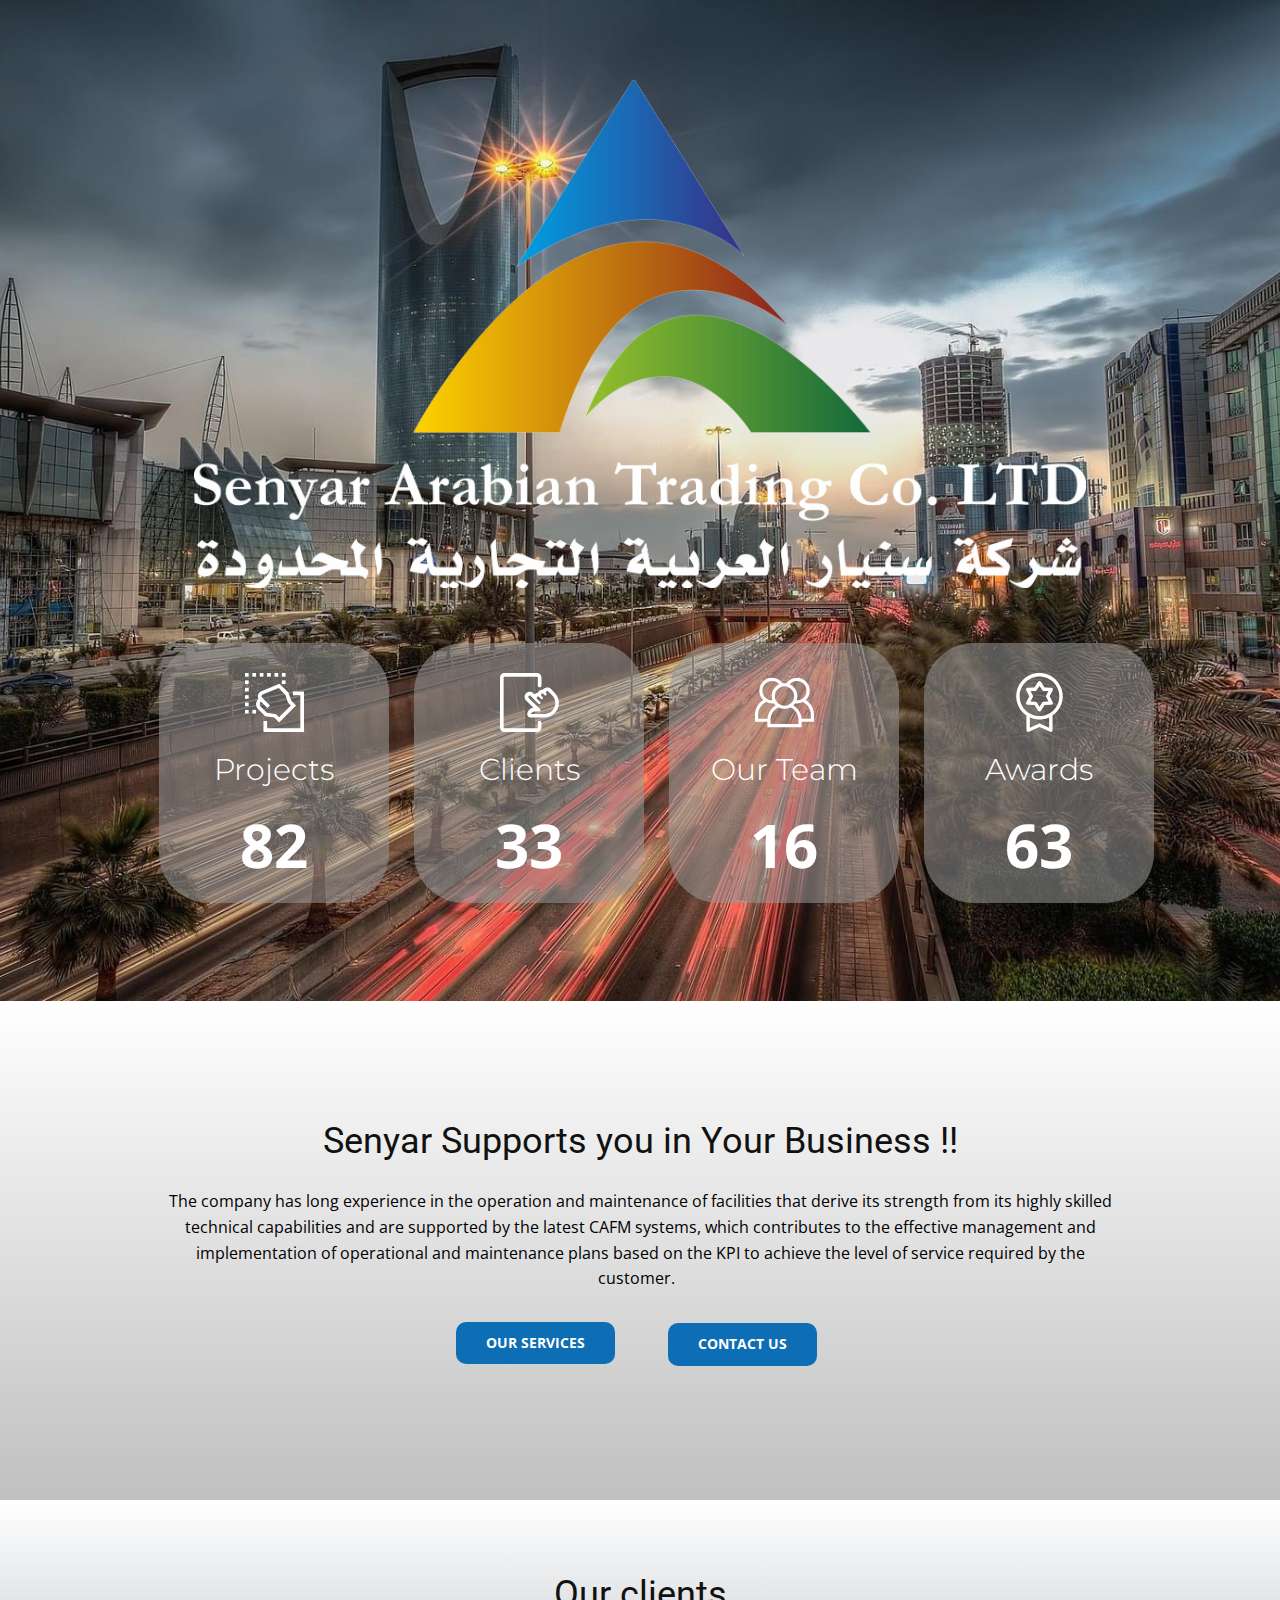
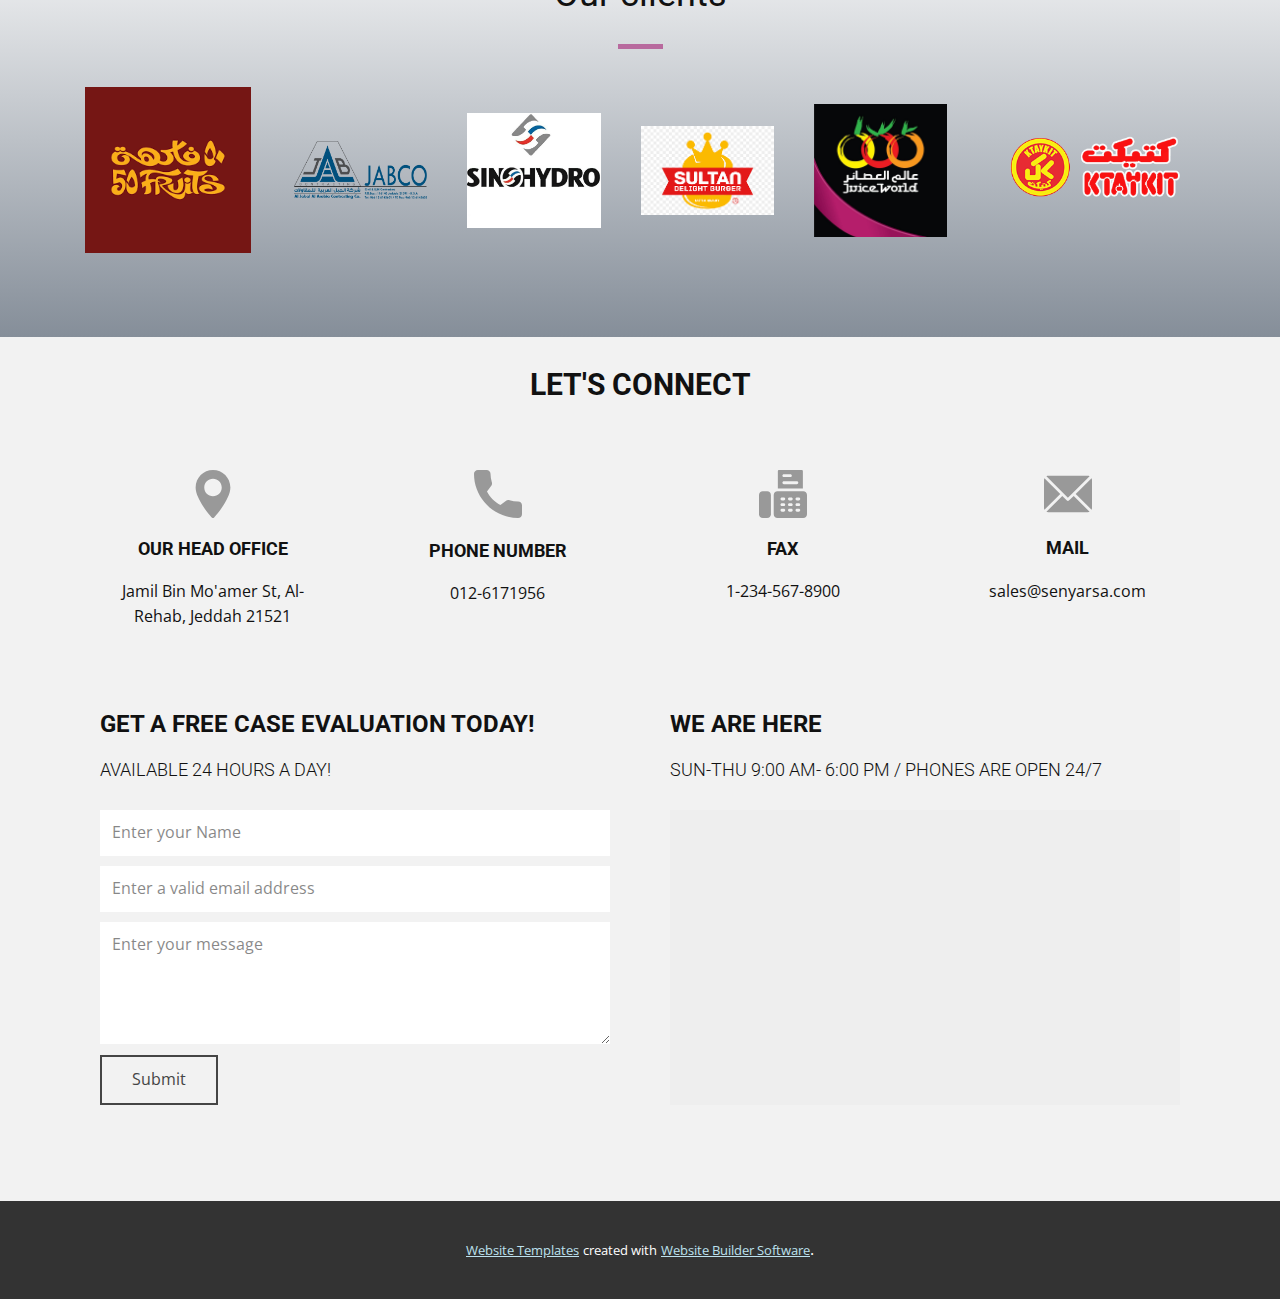
<file: New folder (2)/Index.html>
<!DOCTYPE html>
<html style="font-size: 16px;">
  <head>
    <meta name="viewport" content="width=device-width, initial-scale=1.0">
    <meta charset="utf-8">
    <meta name="keywords" content="Our Best Servicesfor best clients, We teach you how to improve your business processes,and make the technology affordable for you., Our Works, You are in the right place, Our clients, Subscribe to our newsletter &amp; be in touch., sandy">
    <meta name="description" content="">
    <meta name="page_type" content="np-template-header-footer-from-plugin">
    <title>Page</title>
    <link rel="stylesheet" href="nicepage.css" media="screen">
<link rel="stylesheet" href="Page-3.css" media="screen">
    <script class="u-script" type="text/javascript" src="jquery-1.9.1.min.js" defer=""></script>
    <script class="u-script" type="text/javascript" src="nicepage.js" defer=""></script>
    <meta name="generator" content="Nicepage 4.0.14, nicepage.com">
    <link id="u-theme-google-font" rel="stylesheet" href="https://fonts.googleapis.com/css?family=Roboto:100,100i,300,300i,400,400i,500,500i,700,700i,900,900i|Open+Sans:300,300i,400,400i,600,600i,700,700i,800,800i">
    <link id="u-page-google-font" rel="stylesheet" href="https://fonts.googleapis.com/css?family=Montserrat:100,100i,200,200i,300,300i,400,400i,500,500i,600,600i,700,700i,800,800i,900,900i">
    
    
    
    
    
    <script type="application/ld+json">{
		"@context": "http://schema.org",
		"@type": "Organization",
		"name": "",
		"sameAs": [
				"//www.facebook.com/sharer.php?u=",
				"//twitter.com/share?url=&text=",
				"//instagram.com/",
				"//linkedin.com/shareArticle?title=&mini=true&url="
		]
}</script>
    <meta name="theme-color" content="#4389a2">
    <meta name="twitter:site" content="@">
    <meta name="twitter:card" content="summary_large_image">
    <meta name="twitter:title" content="Page">
    <meta name="twitter:description" content="">
    <meta property="og:title" content="Page">
    <meta property="og:type" content="website">
  </head>
  <body class="u-backlink-hidden u-body"> 
    <section class="u-clearfix u-image u-section-1" id="sec-124e" data-image-width="1646" data-image-height="1080">
      <div class="u-clearfix u-sheet u-sheet-1">
        <div class="u-container-style u-expanded-width-md u-group u-image u-image-1" data-image-width="1883" data-image-height="1080">
          <div class="u-container-layout u-container-layout-1"></div>
        </div>
        <div class="u-expanded-width-md u-expanded-width-sm u-expanded-width-xs u-list u-list-1">
          <div class="u-repeater u-repeater-1">
            <div class="u-align-center u-container-style u-grey-40 u-list-item u-opacity u-opacity-55 u-radius-50 u-repeater-item u-shape-round u-video-cover">
              <div class="u-container-layout u-similar-container u-valign-middle-md u-valign-middle-sm u-valign-middle-xs u-container-layout-2"><span class="u-icon u-icon-circle u-text-white u-icon-1">
            <svg class="u-svg-link" preserveAspectRatio="xMidYMin slice" viewBox="0 0 128 128" style=""><use xlink:href="#svg-5e7a"></use></svg>
            <svg xmlns="http://www.w3.org/2000/svg" xmlns:xlink="http://www.w3.org/1999/xlink" version="1.1" xml:space="preserve" class="u-svg-content" viewBox="0 0 128 128" id="svg-5e7a"><polygon points="104 40 104 48 120 48 120 120 48 120 48 104 40 104 40 128 128 128 128 40"></polygon><rect x="80" width="8" height="8"></rect><rect x="16" width="8" height="8"></rect><rect x="32" width="8" height="8"></rect><rect x="16" y="80" width="8" height="8"></rect><rect x="48" width="8" height="8"></rect><rect x="64" width="8" height="8"></rect><rect width="8" height="8"></rect><rect y="48" width="8" height="8"></rect><rect y="64" width="8" height="8"></rect><rect y="32" width="8" height="8"></rect><rect y="16" width="8" height="8"></rect><rect x="80" y="16" width="8" height="8"></rect><rect y="80" width="8" height="8"></rect><path d="m63.6 96.8 10.4 10.4 36.8-36.8-10.6-10.6-5.7-17-19.6-19.5-39.5 16.2c-6.1 2.5-9.1 9.5-6.5 15.7l0.3 0.6-0.5 0.5c-6.2 6.2-6.2 16.4 0 22.6l15.1 15.1 19.8 2.8zm-31.6-29.2c0-2.1 0.8-4.2 2.3-5.7l14.1 14.1 5.7-5.7-17-17c-1.6-1.6-1.6-4.1 0-5.7 0.4-0.4 0.8-0.7 1.3-0.9l34.6-14 14.4 14.4 5.7 17 6.3 6.3-25.5 25.5-6.6-6.6-19.8-2.8-13.2-13.3c-1.5-1.5-2.3-3.5-2.3-5.6z"></path></svg>
          </span>
                <h4 class="u-custom-font u-font-montserrat u-text u-text-body-alt-color u-text-default u-text-1">Projects</h4>
                <p class="u-text u-text-body-alt-color u-text-default u-text-2" data-animation-name="counter" data-animation-event="scroll" data-animation-duration="3000">100</p>
              </div>
            </div>
            <div class="u-align-center u-container-style u-grey-40 u-list-item u-opacity u-opacity-55 u-radius-50 u-repeater-item u-shape-round u-video-cover">
              <div class="u-container-layout u-similar-container u-valign-middle-md u-valign-middle-sm u-valign-middle-xs u-container-layout-3"><span class="u-icon u-icon-circle u-text-white u-icon-2">
            <svg class="u-svg-link" preserveAspectRatio="xMidYMin slice" viewBox="0 0 128 128" style=""><use xlink:href="#svg-e6b7"></use></svg>
            <svg xmlns="http://www.w3.org/2000/svg" xmlns:xlink="http://www.w3.org/1999/xlink" version="1.1" xml:space="preserve" class="u-svg-content" viewBox="0 0 128 128" id="svg-e6b7"><path d="m102.7 39.2c0.8 0 1.5 0.3 2.1 0.9l7.8 7.8c4.8 4.8 7.7 11.5 7.4 18.3-0.6 12.6-11 22.6-23.7 22.6h-29c-0.1 0-0.1-0.1-0.1-0.2 1.1-3 4.1-5.2 7.5-5.2h10.5c0.9 0 1.8-0.4 2.3-1.1 0.8-1.1 0.7-2.6-0.3-3.5l-24.9-24.8c-0.6-0.6-0.9-1.3-0.9-2.1s0.3-1.5 0.9-2.1 1.3-0.8 2.1-0.8 1.5 0.3 2.1 0.8l16.9 16.9c0.5 0.5 1.2 0.8 1.9 0.8s1.4-0.3 1.9-0.8 0.8-1.2 0.8-1.9-0.3-1.4-0.8-1.9l-6.7-6.7c-0.6-0.6-0.9-1.3-0.9-2.1s0.3-1.5 0.9-2.1 1.3-0.8 2.1-0.8 1.5 0.3 2.1 0.8l4 4c0.5 0.5 1.2 0.8 1.9 0.8s1.4-0.3 1.9-0.8 0.8-1.2 0.8-1.9-0.3-1.4-0.8-1.9l-2.7-2.7c-0.5-0.5-0.8-1.2-0.8-2s0.3-1.5 0.9-2.1 1.3-0.9 2.1-0.9 1.5 0.3 2.1 0.9l2.7 2.7c0.5 0.5 1.2 0.8 1.9 0.8s1.4-0.3 1.9-0.8 0.8-1.2 0.8-1.9-0.2-1.3-0.7-1.8c-0.8-0.9-1.2-2.1-0.8-3.3 0.5-1.3 1.6-1.9 2.8-1.9m0-8c-2.9 0-5.7 1.1-7.8 3.2-0.7 0.7-1.2 1.4-1.7 2.1 0 0-0.1 0.1-0.1 0-0.4 0-0.8-0.1-1.1-0.1-2.9 0-5.7 1.1-7.8 3.2-1 1-1.8 2.2-2.3 3.4 0 0 0 0.1-0.1 0.1-2.6 0.2-5.1 1.3-6.9 3.2l-0.2 0.2-2.5-2.5c-2-2-4.9-3.2-7.8-3.2s-5.7 1.1-7.8 3.2-3.2 4.9-3.2 7.8c0 3 1.2 5.7 3.2 7.8l15.8 15.8c0.1 0.1 0 0.2-0.1 0.2-5.8 0.8-10.8 4.8-12.8 10.5-1.9 5.2 2 10.7 7.5 10.7h29.1c8.5 0 16.4-3.3 22.4-9.3 6.1-6.1 9.4-14.3 9.3-23-0.1-8.4-3.8-16.4-9.8-22.4l-7.8-7.8c-1.8-2-4.6-3.1-7.5-3.1z"></path><path d="m82.1 118c0 1.1-0.9 2-2 2h-70.2c-1.1 0-2-0.9-2-2v-108c0-1.1 0.9-2 2-2h70.1c1.1 0 2 0.9 2 2v16.9c0 2.2 1.8 4 4 4s4-1.8 4-4v-16.9c0-5.5-4.5-10-9.9-10h-70.2c-5.4 0-9.9 4.5-9.9 10v108c0 5.5 4.5 10 9.9 10h70.1c5.5 0 9.9-4.5 9.9-10v-10.6c0-2.2-1.8-4-4-4s-4 1.8-4 4v10.6z"></path></svg>
          </span>
                <h4 class="u-custom-font u-font-montserrat u-text u-text-body-alt-color u-text-default u-text-3">Clie<span style="font-weight: 700;"></span>nts
                </h4>
                <p class="u-text u-text-body-alt-color u-text-default u-text-4" data-animation-name="counter" data-animation-event="scroll" data-animation-duration="3000">40</p>
              </div>
            </div>
            <div class="u-align-center u-container-style u-grey-40 u-list-item u-opacity u-opacity-55 u-radius-50 u-repeater-item u-shape-round u-video-cover">
              <div class="u-container-layout u-similar-container u-valign-middle-md u-valign-middle-sm u-valign-middle-xs u-container-layout-4"><span class="u-icon u-icon-circle u-icon-3"><svg class="u-svg-link" preserveAspectRatio="xMidYMin slice" viewBox="0 0 372.483 372.483" style=""><use xlink:href="#svg-32f8"></use></svg><svg class="u-svg-content" viewBox="0 0 372.483 372.483" x="0px" y="0px" id="svg-32f8" style="enable-background:new 0 0 372.483 372.483;"><g id="XMLID_10_"><g><path d="M372.482,263.045c0-21.796-6.527-42.842-18.877-60.863c-8.883-12.962-20.322-23.726-33.578-31.725    c15.607-14.78,25.372-35.67,25.372-58.811c0-44.684-36.354-81.038-81.037-81.038c-26.496,0-51.316,13.104-66.392,34.615    c-3.831-0.558-7.745-0.859-11.729-0.859s-7.897,0.302-11.728,0.859c-15.077-21.511-39.897-34.615-66.392-34.615    c-44.684,0-81.038,36.354-81.038,81.038c0,23.141,9.765,44.031,25.373,58.811c-13.257,7.998-24.696,18.763-33.578,31.724    C6.528,220.203,0,241.249,0,263.045v45.075h78.121v33.755h216.242V308.12h78.12v-45.075H372.482z M264.362,50.609    c33.656,0,61.037,27.381,61.037,61.038s-27.381,61.038-61.037,61.038c-0.603,0-1.206-0.009-1.81-0.027    c0.046-0.128,0.084-0.259,0.129-0.387c1.042-2.954,1.911-5.988,2.608-9.087c0.049-0.22,0.105-0.438,0.152-0.659    c0.181-0.836,0.34-1.68,0.495-2.526c0.073-0.4,0.148-0.799,0.215-1.2c0.126-0.755,0.24-1.513,0.345-2.274    c0.073-0.529,0.139-1.058,0.202-1.588c0.079-0.672,0.156-1.345,0.219-2.022c0.064-0.691,0.112-1.383,0.158-2.076    c0.036-0.546,0.081-1.09,0.106-1.639c0.055-1.177,0.086-2.356,0.09-3.536c0-0.087,0.007-0.172,0.007-0.26    c0-0.047-0.004-0.094-0.004-0.141c-0.002-1.205-0.037-2.403-0.091-3.597c-0.016-0.347-0.037-0.693-0.057-1.039    c-0.059-1.015-0.136-2.025-0.231-3.03c-0.022-0.228-0.04-0.456-0.063-0.683c-3.022-29.209-21.475-54.21-48.095-65.774    C230.208,58.253,246.8,50.609,264.362,50.609z M165.122,88.131c0.195-0.071,0.392-0.138,0.587-0.208    c0.607-0.217,1.219-0.423,1.834-0.622c0.466-0.149,0.935-0.293,1.407-0.431c0.343-0.101,0.687-0.198,1.032-0.294    c0.616-0.169,1.235-0.334,1.86-0.485c4.62-1.122,9.438-1.731,14.397-1.731c4.963,0.004,9.783,0.614,14.404,1.736    c0.621,0.15,1.236,0.314,1.849,0.482c0.35,0.097,0.7,0.195,1.047,0.298c0.466,0.137,0.93,0.279,1.391,0.426    c0.623,0.201,1.242,0.409,1.856,0.629c0.189,0.067,0.378,0.131,0.566,0.2c20.413,7.549,35.718,25.716,39.182,47.763    c0.027,0.176,0.053,0.353,0.079,0.53c0.111,0.747,0.204,1.5,0.287,2.255c0.03,0.278,0.062,0.555,0.089,0.834    c0.066,0.689,0.115,1.383,0.159,2.079c0.018,0.298,0.043,0.595,0.057,0.894c0.042,0.889,0.065,1.783,0.068,2.682    c0,0.078,0.005,0.154,0.005,0.232c0,0.036-0.002,0.073-0.002,0.109c-0.002,0.87-0.028,1.734-0.066,2.595    c-0.012,0.271-0.024,0.542-0.04,0.812c-0.047,0.832-0.109,1.66-0.189,2.482c-0.031,0.318-0.073,0.635-0.109,0.952    c-0.061,0.532-0.129,1.063-0.203,1.591c-0.058,0.411-0.116,0.823-0.182,1.232c-0.101,0.623-0.213,1.242-0.333,1.859    c-0.107,0.549-0.224,1.096-0.346,1.642c-0.073,0.329-0.149,0.658-0.228,0.985c-0.195,0.811-0.409,1.617-0.637,2.42    c-0.091,0.319-0.176,0.64-0.272,0.956c-0.139,0.46-0.289,0.916-0.438,1.372c-0.12,0.365-0.243,0.728-0.37,1.09    c-0.144,0.411-0.286,0.823-0.438,1.231c-0.259,0.693-0.531,1.38-0.814,2.061c-0.126,0.304-0.26,0.605-0.391,0.908    c-0.247,0.567-0.501,1.131-0.765,1.689c-0.031,0.066-0.062,0.132-0.093,0.198c-0.095,0.198-0.189,0.397-0.286,0.595    c-0.296,0.604-0.604,1.201-0.92,1.793c-0.123,0.23-0.242,0.463-0.368,0.692c-0.008,0.015-0.016,0.029-0.024,0.043    c-0.346,0.63-0.707,1.25-1.074,1.866c-0.146,0.244-0.29,0.489-0.439,0.73c-0.4,0.649-0.811,1.291-1.234,1.923    c-0.263,0.393-0.538,0.778-0.81,1.165c-0.231,0.328-0.461,0.657-0.698,0.98c-0.307,0.418-0.62,0.831-0.938,1.242    c-0.216,0.279-0.434,0.556-0.654,0.832c-0.336,0.42-0.675,0.838-1.021,1.249c-0.215,0.255-0.436,0.505-0.655,0.756    c-0.36,0.413-0.719,0.827-1.089,1.23c-0.22,0.239-0.448,0.469-0.672,0.705c-0.602,0.635-1.218,1.256-1.846,1.865    c-0.373,0.361-0.744,0.723-1.126,1.074c-0.264,0.243-0.535,0.479-0.804,0.718c-0.438,0.389-0.879,0.774-1.328,1.15    c-0.228,0.191-0.458,0.38-0.689,0.568c-0.543,0.442-1.093,0.875-1.652,1.299c-0.152,0.115-0.302,0.232-0.455,0.346    c-10.16,7.553-22.736,12.03-36.34,12.03c-13.605,0-26.183-4.478-36.343-12.033c-0.15-0.112-0.297-0.227-0.446-0.34    c-0.561-0.425-1.114-0.861-1.659-1.305c-0.229-0.187-0.458-0.374-0.684-0.564c-0.451-0.378-0.893-0.765-1.333-1.155    c-0.267-0.238-0.537-0.472-0.8-0.714c-0.383-0.352-0.755-0.715-1.129-1.076c-0.631-0.611-1.248-1.234-1.852-1.871    c-0.221-0.233-0.447-0.46-0.664-0.696c-0.371-0.404-0.73-0.819-1.09-1.232c-0.219-0.251-0.439-0.5-0.654-0.755    c-0.347-0.411-0.685-0.829-1.021-1.248c-0.22-0.276-0.439-0.553-0.655-0.833c-0.317-0.41-0.63-0.823-0.937-1.241    c-0.237-0.324-0.468-0.654-0.699-0.983c-0.272-0.386-0.546-0.77-0.808-1.162c-0.425-0.635-0.838-1.279-1.239-1.93    c-0.147-0.239-0.289-0.48-0.433-0.721c-0.373-0.625-0.738-1.253-1.089-1.892c-0.129-0.235-0.251-0.474-0.378-0.71    c-0.316-0.594-0.625-1.193-0.922-1.798c-0.106-0.215-0.209-0.432-0.312-0.648c-0.016-0.033-0.031-0.066-0.046-0.099    c-0.277-0.584-0.542-1.174-0.801-1.769c-0.123-0.283-0.248-0.565-0.366-0.849c-0.29-0.696-0.567-1.398-0.832-2.106    c-0.143-0.382-0.275-0.768-0.41-1.153c-0.139-0.395-0.273-0.793-0.404-1.192c-0.141-0.432-0.283-0.864-0.415-1.298    c-0.197-0.649-0.383-1.302-0.558-1.959c-0.123-0.461-0.234-0.926-0.347-1.39c-0.088-0.365-0.173-0.73-0.254-1.097    c-0.1-0.45-0.201-0.899-0.291-1.351c-0.139-0.704-0.266-1.412-0.38-2.124c-0.062-0.384-0.116-0.769-0.171-1.153    c-0.081-0.569-0.154-1.141-0.219-1.715c-0.032-0.283-0.069-0.566-0.098-0.849c-0.083-0.843-0.146-1.692-0.194-2.544    c-0.014-0.245-0.025-0.49-0.036-0.735c-0.041-0.911-0.07-1.825-0.07-2.745c0-0.986,0.028-1.965,0.075-2.94    c0.013-0.265,0.035-0.528,0.05-0.792c0.044-0.732,0.097-1.462,0.167-2.188c0.024-0.253,0.053-0.505,0.08-0.757    c0.086-0.786,0.183-1.568,0.299-2.345c0.022-0.151,0.044-0.303,0.068-0.454C129.393,113.864,144.701,95.685,165.122,88.131z     M47.083,111.647c0-33.656,27.381-61.038,61.038-61.038c17.563,0,34.154,7.645,45.625,20.529    c-26.629,11.568-45.086,36.581-48.099,65.802c-0.021,0.198-0.036,0.397-0.055,0.596c-0.1,1.041-0.179,2.086-0.239,3.137    c-0.018,0.32-0.038,0.639-0.053,0.96c-0.057,1.251-0.096,2.506-0.096,3.77c0,1.276,0.037,2.549,0.097,3.821    c0.024,0.512,0.066,1.019,0.099,1.528c0.049,0.732,0.099,1.464,0.167,2.194c0.06,0.649,0.134,1.294,0.21,1.939    c0.066,0.562,0.136,1.122,0.214,1.682c0.102,0.735,0.212,1.467,0.333,2.196c0.073,0.433,0.153,0.865,0.232,1.297    c0.15,0.816,0.303,1.63,0.477,2.437c0.058,0.266,0.124,0.53,0.184,0.795c0.679,3.003,1.522,5.943,2.526,8.81    c0.064,0.185,0.12,0.372,0.185,0.556c-0.603,0.018-1.207,0.027-1.809,0.027C74.464,172.684,47.083,145.303,47.083,111.647z     M94.888,239.148c-0.22,0.347-0.43,0.7-0.646,1.049c-0.457,0.738-0.91,1.478-1.348,2.225c-0.245,0.417-0.481,0.837-0.719,1.257    c-0.394,0.693-0.783,1.388-1.161,2.089c-0.238,0.441-0.472,0.884-0.704,1.327c-0.364,0.697-0.719,1.398-1.067,2.101    c-0.219,0.442-0.437,0.883-0.649,1.327c-0.354,0.741-0.695,1.488-1.032,2.236c-0.183,0.407-0.371,0.811-0.548,1.22    c-0.39,0.896-0.762,1.799-1.127,2.705c-0.107,0.265-0.221,0.527-0.325,0.792c-0.463,1.177-0.906,2.362-1.326,3.553    c-0.096,0.273-0.182,0.549-0.277,0.822c-0.316,0.918-0.624,1.839-0.915,2.764c-0.133,0.425-0.256,0.852-0.384,1.278    c-0.235,0.784-0.466,1.569-0.683,2.359c-0.129,0.47-0.252,0.941-0.375,1.413c-0.198,0.758-0.388,1.518-0.568,2.281    c-0.115,0.483-0.227,0.966-0.334,1.45c-0.172,0.773-0.333,1.549-0.488,2.326c-0.093,0.467-0.189,0.934-0.276,1.403    c-0.157,0.846-0.298,1.696-0.435,2.547c-0.064,0.4-0.135,0.798-0.195,1.198c-0.186,1.25-0.355,2.503-0.497,3.762    c-0.002,0.015-0.003,0.03-0.004,0.045c-0.129,1.145-0.24,2.292-0.333,3.443H20v-25.075c0-34.258,19.694-65.013,50.548-79.631    c11.24,5.908,24.017,9.271,37.572,9.271c3.92,0,7.852-0.29,11.754-0.864c0.608,0.867,1.226,1.725,1.866,2.567    c0.216,0.283,0.44,0.559,0.66,0.839c0.632,0.808,1.273,1.607,1.935,2.39c0.271,0.321,0.549,0.635,0.825,0.952    c0.62,0.712,1.25,1.415,1.894,2.104c0.338,0.363,0.682,0.72,1.026,1.077c0.589,0.607,1.186,1.205,1.793,1.794    c0.228,0.221,0.443,0.455,0.673,0.674c-0.869,0.525-1.73,1.063-2.583,1.612c-0.139,0.089-0.275,0.183-0.413,0.273    c-0.853,0.554-1.697,1.12-2.533,1.697c-0.289,0.2-0.577,0.402-0.865,0.604c-0.745,0.525-1.482,1.059-2.213,1.602    c-0.231,0.172-0.465,0.34-0.694,0.514c-0.93,0.703-1.849,1.419-2.756,2.151c-0.198,0.16-0.392,0.325-0.59,0.487    c-0.722,0.591-1.437,1.192-2.143,1.802c-0.274,0.236-0.546,0.474-0.818,0.713c-0.707,0.623-1.405,1.255-2.096,1.896    c-0.18,0.167-0.364,0.331-0.543,0.5c-0.848,0.798-1.683,1.611-2.506,2.438c-0.214,0.215-0.423,0.434-0.635,0.65    c-0.63,0.643-1.253,1.293-1.868,1.952c-0.244,0.262-0.488,0.524-0.73,0.789c-0.692,0.756-1.374,1.522-2.045,2.299    c-0.105,0.122-0.214,0.24-0.319,0.363c-0.765,0.893-1.513,1.803-2.251,2.722c-0.206,0.256-0.407,0.516-0.61,0.775    c-0.555,0.705-1.102,1.417-1.64,2.136c-0.208,0.278-0.417,0.554-0.622,0.834c-0.704,0.96-1.399,1.928-2.074,2.913    C96.274,236.998,95.572,238.069,94.888,239.148z M98.121,321.876v-13.755v-11.32c0-1.11,0.021-2.216,0.062-3.319    c0.013-0.363,0.042-0.723,0.06-1.085c0.036-0.736,0.07-1.473,0.124-2.206c0.033-0.445,0.083-0.886,0.123-1.33    c0.058-0.646,0.11-1.293,0.182-1.935c0.053-0.47,0.122-0.937,0.182-1.406c0.078-0.611,0.151-1.223,0.241-1.831    c0.073-0.484,0.161-0.964,0.241-1.446c0.098-0.586,0.189-1.174,0.299-1.757c0.093-0.493,0.201-0.981,0.302-1.472    c0.116-0.566,0.227-1.134,0.354-1.696c0.112-0.496,0.24-0.987,0.36-1.481c0.135-0.55,0.264-1.103,0.409-1.65    c0.132-0.497,0.278-0.989,0.418-1.482c0.152-0.537,0.3-1.075,0.462-1.608c0.151-0.496,0.317-0.988,0.476-1.481    c0.17-0.523,0.335-1.047,0.514-1.566c0.17-0.491,0.353-0.978,0.531-1.465c0.188-0.514,0.372-1.03,0.569-1.54    c0.188-0.485,0.388-0.964,0.583-1.446c0.205-0.503,0.407-1.009,0.621-1.508c0.207-0.481,0.425-0.957,0.64-1.433    c0.221-0.491,0.44-0.984,0.67-1.47c0.225-0.475,0.461-0.944,0.694-1.415c0.238-0.48,0.473-0.961,0.719-1.436    c0.243-0.468,0.496-0.93,0.747-1.393c0.254-0.469,0.505-0.938,0.767-1.402c0.26-0.46,0.53-0.913,0.797-1.368    c0.27-0.458,0.538-0.917,0.817-1.371c0.277-0.451,0.563-0.895,0.848-1.341c0.286-0.447,0.57-0.894,0.864-1.336    s0.596-0.878,0.898-1.314c0.301-0.435,0.601-0.87,0.909-1.3c0.31-0.432,0.629-0.858,0.948-1.285    c0.316-0.423,0.631-0.846,0.954-1.263c0.326-0.421,0.66-0.836,0.994-1.252c0.331-0.412,0.663-0.823,1.001-1.229    c0.341-0.408,0.689-0.811,1.037-1.213c0.347-0.401,0.695-0.802,1.05-1.198c0.355-0.396,0.718-0.786,1.08-1.176    c0.362-0.389,0.724-0.776,1.093-1.158c0.37-0.384,0.747-0.762,1.125-1.139c0.377-0.377,0.756-0.752,1.14-1.123    c0.383-0.369,0.772-0.733,1.163-1.096c0.392-0.364,0.786-0.727,1.185-1.085c0.398-0.356,0.8-0.707,1.205-1.056    c0.406-0.351,0.815-0.7,1.228-1.044c0.411-0.342,0.826-0.679,1.244-1.014c0.421-0.338,0.845-0.673,1.273-1.004    c0.423-0.326,0.85-0.648,1.279-0.968c0.436-0.325,0.875-0.646,1.319-0.963c0.434-0.311,0.872-0.617,1.313-0.921    c0.452-0.311,0.906-0.618,1.364-0.921c0.445-0.294,0.894-0.585,1.345-0.872c0.467-0.297,0.937-0.59,1.41-0.878    c0.456-0.278,0.915-0.553,1.377-0.823c0.48-0.281,0.964-0.558,1.451-0.831c0.467-0.262,0.937-0.521,1.41-0.775    c0.495-0.266,0.994-0.527,1.496-0.785c0.476-0.245,0.954-0.486,1.436-0.723c0.379-0.186,0.762-0.366,1.145-0.547    c11.239,5.908,24.018,9.27,37.572,9.27c13.555,0,26.333-3.362,37.572-9.27c0.38,0.18,0.76,0.359,1.136,0.543    c0.488,0.24,0.971,0.484,1.453,0.731c0.496,0.255,0.99,0.513,1.48,0.776c0.478,0.257,0.953,0.519,1.425,0.784    c0.481,0.27,0.959,0.543,1.433,0.821c0.469,0.274,0.934,0.553,1.396,0.835c0.467,0.285,0.93,0.573,1.39,0.866    c0.458,0.291,0.912,0.585,1.363,0.884c0.453,0.299,0.902,0.603,1.348,0.91c0.445,0.307,0.888,0.616,1.327,0.93    c0.439,0.314,0.873,0.632,1.305,0.954c0.434,0.322,0.865,0.647,1.292,0.977c0.424,0.328,0.844,0.66,1.262,0.995    c0.42,0.337,0.838,0.676,1.252,1.02c0.411,0.342,0.817,0.689,1.221,1.038c0.407,0.351,0.812,0.704,1.212,1.063    c0.396,0.355,0.787,0.715,1.176,1.076c0.394,0.366,0.787,0.734,1.174,1.107c0.381,0.367,0.756,0.739,1.129,1.112    c0.38,0.38,0.76,0.761,1.133,1.147c0.366,0.38,0.727,0.764,1.086,1.15c0.366,0.393,0.731,0.787,1.089,1.186    c0.352,0.392,0.697,0.789,1.041,1.187c0.351,0.405,0.702,0.811,1.045,1.223c0.337,0.403,0.666,0.812,0.995,1.221    c0.336,0.418,0.672,0.835,1,1.259c0.322,0.415,0.635,0.836,0.949,1.257c0.32,0.428,0.64,0.857,0.952,1.291    c0.307,0.427,0.606,0.861,0.905,1.294c0.303,0.438,0.607,0.876,0.902,1.32c0.292,0.439,0.574,0.883,0.858,1.327    c0.287,0.449,0.575,0.897,0.854,1.351c0.276,0.449,0.542,0.905,0.81,1.359c0.27,0.458,0.542,0.915,0.803,1.378    c0.261,0.462,0.511,0.93,0.764,1.396c0.252,0.465,0.506,0.929,0.749,1.398c0.246,0.474,0.48,0.955,0.718,1.434    c0.233,0.471,0.47,0.941,0.695,1.417c0.23,0.486,0.448,0.977,0.668,1.467c0.216,0.479,0.435,0.955,0.642,1.438    c0.213,0.495,0.412,0.996,0.616,1.496c0.198,0.486,0.4,0.97,0.589,1.46c0.196,0.507,0.379,1.02,0.566,1.532    c0.179,0.489,0.362,0.976,0.532,1.469c0.18,0.521,0.346,1.048,0.516,1.573c0.159,0.491,0.324,0.98,0.474,1.475    c0.163,0.533,0.31,1.072,0.463,1.609c0.14,0.493,0.286,0.984,0.418,1.481c0.145,0.547,0.274,1.099,0.409,1.65    c0.121,0.493,0.248,0.985,0.36,1.481c0.127,0.562,0.237,1.129,0.354,1.694c0.101,0.491,0.209,0.98,0.302,1.474    c0.109,0.578,0.199,1.161,0.297,1.743c0.081,0.487,0.171,0.971,0.244,1.461c0.09,0.603,0.162,1.211,0.24,1.817    c0.061,0.473,0.131,0.943,0.184,1.418c0.072,0.642,0.124,1.289,0.182,1.935c0.04,0.444,0.09,0.885,0.123,1.33    c0.055,0.733,0.088,1.471,0.124,2.208c0.018,0.361,0.047,0.721,0.06,1.083c0.041,1.103,0.062,2.209,0.062,3.319v11.319v13.757    H98.121z M294.015,288.12c-0.196-2.436-0.478-4.857-0.836-7.263c-0.057-0.381-0.125-0.759-0.186-1.139    c-0.139-0.871-0.284-1.74-0.445-2.606c-0.085-0.456-0.178-0.91-0.269-1.365c-0.157-0.791-0.321-1.58-0.496-2.366    c-0.106-0.474-0.216-0.948-0.328-1.42c-0.183-0.772-0.375-1.541-0.575-2.308c-0.121-0.465-0.242-0.929-0.37-1.393    c-0.219-0.798-0.453-1.592-0.691-2.385c-0.126-0.418-0.246-0.837-0.377-1.254c-0.295-0.939-0.607-1.873-0.928-2.805    c-0.09-0.26-0.172-0.523-0.264-0.783c-0.422-1.195-0.865-2.383-1.33-3.564c-0.1-0.253-0.209-0.503-0.311-0.756    c-0.369-0.917-0.747-1.832-1.142-2.74c-0.175-0.403-0.36-0.801-0.54-1.202c-0.34-0.756-0.684-1.509-1.042-2.257    c-0.209-0.438-0.425-0.873-0.64-1.308c-0.351-0.71-0.71-1.417-1.077-2.12c-0.23-0.44-0.461-0.878-0.697-1.315    c-0.38-0.703-0.77-1.401-1.166-2.097c-0.238-0.418-0.473-0.836-0.716-1.251c-0.44-0.751-0.895-1.494-1.355-2.236    c-0.214-0.346-0.422-0.695-0.64-1.038c-0.685-1.079-1.387-2.15-2.113-3.209c-0.676-0.986-1.371-1.954-2.075-2.914    c-0.204-0.278-0.412-0.553-0.618-0.829c-0.541-0.723-1.09-1.437-1.647-2.145c-0.201-0.255-0.4-0.513-0.604-0.766    c-0.739-0.922-1.49-1.834-2.257-2.729c-0.1-0.116-0.203-0.229-0.303-0.345c-0.676-0.783-1.364-1.555-2.061-2.317    c-0.24-0.262-0.481-0.521-0.723-0.781c-0.618-0.663-1.245-1.318-1.879-1.964c-0.209-0.213-0.414-0.428-0.625-0.639    c-0.825-0.828-1.663-1.644-2.513-2.444c-0.175-0.165-0.355-0.325-0.531-0.489c-0.695-0.645-1.397-1.28-2.107-1.906    c-0.27-0.238-0.542-0.474-0.814-0.71c-0.708-0.611-1.423-1.212-2.146-1.804c-0.197-0.161-0.39-0.326-0.588-0.486    c-0.906-0.732-1.825-1.448-2.754-2.15c-0.232-0.175-0.468-0.345-0.701-0.518c-0.728-0.54-1.461-1.072-2.203-1.594    c-0.291-0.205-0.582-0.409-0.874-0.611c-0.828-0.571-1.663-1.131-2.507-1.679c-0.148-0.096-0.293-0.196-0.441-0.291    c-0.852-0.547-1.71-1.084-2.578-1.608c0.224-0.213,0.434-0.44,0.655-0.656c0.62-0.6,1.229-1.21,1.829-1.83    c0.335-0.346,0.668-0.693,0.996-1.045c0.655-0.7,1.293-1.414,1.923-2.137c0.268-0.307,0.537-0.612,0.8-0.924    c0.671-0.794,1.323-1.605,1.964-2.426c0.21-0.268,0.425-0.532,0.631-0.803c0.643-0.845,1.264-1.707,1.875-2.577    c3.902,0.573,7.834,0.863,11.754,0.863c13.555,0,26.333-3.362,37.572-9.271c30.855,14.618,50.548,45.373,50.548,79.631v25.074    H294.015z"></path>
</g>
</g></svg>
            
            
          </span>
                <h4 class="u-custom-font u-font-montserrat u-text u-text-body-alt-color u-text-default u-text-5">Our Team</h4>
                <p class="u-text u-text-body-alt-color u-text-default u-text-6" data-animation-name="counter" data-animation-event="scroll" data-animation-duration="3000">20</p>
              </div>
            </div>
            <div class="u-align-center u-container-style u-grey-40 u-list-item u-opacity u-opacity-55 u-radius-50 u-repeater-item u-shape-round u-video-cover u-list-item-4">
              <div class="u-container-layout u-similar-container u-valign-middle-md u-valign-middle-sm u-valign-middle-xs u-container-layout-5"><span class="u-icon u-icon-circle u-icon-4"><svg class="u-svg-link" preserveAspectRatio="xMidYMin slice" viewBox="0 0 512 512" style=""><use xlink:href="#svg-1044"></use></svg><svg class="u-svg-content" viewBox="0 0 512 512" x="0px" y="0px" id="svg-1044" style="enable-background:new 0 0 512 512;"><g><g><path d="M256,0C144.702,0,54.154,90.547,54.154,201.846c0,69.363,35.172,130.662,88.615,167.011v128.373    c0,5.012,2.541,9.682,6.75,12.402c4.207,2.721,9.509,3.121,14.08,1.066L256,469.119l92.401,41.58c1.935,0.87,4,1.301,6.059,1.301    c2.804,0,5.594-0.798,8.021-2.367c4.208-2.721,6.75-7.391,6.75-12.402V368.858c53.443-36.349,88.615-97.648,88.615-167.011    C457.846,90.547,367.298,0,256,0z M339.692,474.39l-77.632-34.934c-1.927-0.868-3.994-1.302-6.06-1.302s-4.133,0.433-6.06,1.301    l-77.632,34.934v-88.835c7.423,3.384,15.042,6.292,22.805,8.745c0.44,0.14,0.879,0.283,1.321,0.419    c0.991,0.305,1.985,0.599,2.98,0.888c0.737,0.216,1.474,0.43,2.213,0.638c0.803,0.224,1.609,0.441,2.415,0.655    c0.94,0.251,1.882,0.496,2.827,0.734c0.668,0.167,1.337,0.331,2.007,0.49c1.087,0.261,2.177,0.513,3.271,0.756    c0.567,0.126,1.135,0.251,1.703,0.372c1.198,0.256,2.4,0.498,3.607,0.733c0.491,0.095,0.982,0.192,1.474,0.284    c1.278,0.238,2.561,0.461,3.847,0.675c0.441,0.074,0.882,0.15,1.324,0.22c1.327,0.212,2.66,0.407,3.997,0.592    c0.414,0.057,0.827,0.119,1.241,0.174c1.353,0.179,2.712,0.34,4.072,0.492c0.406,0.045,0.81,0.096,1.216,0.14    c1.357,0.144,2.719,0.267,4.084,0.383c0.414,0.035,0.826,0.078,1.241,0.11c1.345,0.106,2.696,0.191,4.049,0.271    c0.434,0.026,0.866,0.06,1.302,0.083c1.367,0.072,2.739,0.121,4.113,0.165c0.414,0.014,0.825,0.036,1.239,0.047    c1.776,0.046,3.558,0.072,5.346,0.072c1.787,0,3.569-0.026,5.345-0.072c0.414-0.011,0.825-0.033,1.239-0.047    c1.374-0.044,2.746-0.094,4.113-0.165c0.434-0.023,0.867-0.057,1.302-0.083c1.353-0.08,2.704-0.164,4.049-0.271    c0.415-0.032,0.827-0.075,1.241-0.11c1.365-0.116,2.727-0.24,4.084-0.383c0.406-0.043,0.81-0.094,1.216-0.14    c1.361-0.153,2.719-0.313,4.072-0.492c0.415-0.055,0.827-0.116,1.241-0.174c1.336-0.185,2.669-0.38,3.997-0.592    c0.442-0.071,0.882-0.147,1.324-0.22c1.286-0.214,2.569-0.437,3.847-0.675c0.492-0.092,0.983-0.188,1.474-0.284    c1.206-0.234,2.408-0.478,3.607-0.733c0.569-0.121,1.136-0.246,1.703-0.372c1.094-0.243,2.184-0.495,3.271-0.756    c0.669-0.16,1.338-0.324,2.007-0.49c0.945-0.237,1.886-0.482,2.827-0.734c0.806-0.215,1.612-0.43,2.415-0.655    c0.739-0.208,1.477-0.422,2.213-0.638c0.995-0.29,1.99-0.583,2.98-0.888c0.442-0.137,0.881-0.28,1.321-0.419    c7.763-2.453,15.382-5.36,22.805-8.744V474.39z M312.229,364.724c-0.589,0.203-1.178,0.407-1.769,0.604    c-0.898,0.3-1.8,0.595-2.705,0.88c-1.053,0.331-2.109,0.65-3.168,0.96c-0.747,0.22-1.495,0.439-2.246,0.649    c-1.401,0.391-2.807,0.765-4.218,1.12c-0.526,0.133-1.054,0.259-1.581,0.387c-1.381,0.334-2.768,0.652-4.158,0.952    c-0.35,0.076-0.697,0.156-1.047,0.228c-1.794,0.375-3.594,0.724-5.401,1.041c-0.184,0.032-0.369,0.06-0.554,0.093    c-1.628,0.281-3.261,0.536-4.897,0.769c-0.369,0.053-0.738,0.105-1.109,0.156c-1.745,0.237-3.493,0.455-5.247,0.639    c-0.066,0.007-0.132,0.016-0.198,0.023c-1.836,0.191-3.679,0.348-5.524,0.479c-0.4,0.029-0.802,0.05-1.203,0.077    c-1.435,0.093-2.87,0.166-4.309,0.224c-0.489,0.02-0.978,0.04-1.467,0.056c-1.807,0.055-3.616,0.093-5.428,0.093    s-3.621-0.037-5.428-0.095c-0.49-0.015-0.979-0.036-1.467-0.056c-1.439-0.057-2.874-0.131-4.309-0.224    c-0.401-0.026-0.802-0.048-1.203-0.077c-1.845-0.132-3.687-0.289-5.524-0.479c-0.066-0.007-0.132-0.016-0.198-0.023    c-1.754-0.184-3.502-0.402-5.247-0.639c-0.369-0.05-0.738-0.102-1.108-0.156c-1.637-0.234-3.27-0.488-4.898-0.769    c-0.184-0.031-0.369-0.06-0.554-0.093c-1.807-0.317-3.608-0.667-5.401-1.041c-0.349-0.073-0.697-0.154-1.047-0.228    c-1.39-0.299-2.777-0.618-4.158-0.952c-0.528-0.128-1.056-0.254-1.581-0.387c-1.411-0.354-2.817-0.73-4.218-1.12    c-0.751-0.21-1.499-0.429-2.246-0.649c-1.058-0.311-2.115-0.629-3.169-0.96c-0.905-0.286-1.806-0.58-2.705-0.88    c-0.592-0.197-1.181-0.401-1.769-0.604c-67.484-23.361-116.078-87.547-116.078-162.876c0-95.01,77.297-172.308,172.308-172.308    s172.308,77.297,172.308,172.308C428.308,277.175,379.713,341.361,312.229,364.724z"></path>
</g>
</g><g><g><path d="M343.622,201.846l27.741-52.14c2.394-4.497,2.299-9.91-0.248-14.321c-2.547-4.411-7.188-7.2-12.279-7.376l-59.025-2.045    L268.527,75.87c-2.699-4.32-7.433-6.946-12.527-6.946s-9.828,2.626-12.527,6.946l-31.283,50.094l-59.025,2.045    c-5.091,0.176-9.732,2.965-12.279,7.376s-2.642,9.824-0.248,14.321l27.741,52.14l-27.741,52.14    c-2.394,4.497-2.299,9.91,0.248,14.321c2.547,4.411,7.188,7.2,12.279,7.376l59.025,2.045l31.283,50.094    c2.698,4.32,7.433,6.946,12.527,6.946s9.828-2.626,12.527-6.946l31.283-50.094l59.025-2.045c5.091-0.176,9.732-2.965,12.279-7.376    c2.547-4.411,2.642-9.824,0.248-14.321L343.622,201.846z M290.935,248.479c-4.909,0.17-9.414,2.771-12.015,6.938L256,292.118    l-22.919-36.7c-2.602-4.167-7.106-6.767-12.015-6.938l-43.242-1.499l20.323-38.198c2.308-4.337,2.308-9.537,0-13.874    l-20.323-38.198l43.242-1.499c4.909-0.17,9.414-2.771,12.015-6.938L256,111.575l22.919,36.7c2.602,4.167,7.106,6.767,12.015,6.938    l43.242,1.499l-20.323,38.198c-2.307,4.337-2.307,9.538,0.001,13.874l20.323,38.198L290.935,248.479z"></path>
</g>
</g></svg>
            
            
          </span>
                <h4 class="u-custom-font u-font-montserrat u-text u-text-body-alt-color u-text-default u-text-7">Awards</h4>
                <p class="u-text u-text-body-alt-color u-text-default u-text-8" data-animation-name="counter" data-animation-event="scroll" data-animation-duration="3000">76</p>
              </div>
            </div>
          </div>
        </div>
      </div>
    </section>
    <section class="u-clearfix u-gradient u-typography-Normal--Basic-Headlines u-section-2" id="sec-b64c">
      <div class="u-clearfix u-sheet u-sheet-1">
        <div class="u-container-style u-expanded-width-lg u-expanded-width-md u-group u-similar-fill u-group-1">
          <div class="u-container-layout u-valign-middle-md u-container-layout-1">
            <h2 class="u-align-center u-text u-text-1" spellcheck="false">Senyar Supports you in Your Business !!</h2>
            <p class="u-align-center u-expanded-width u-text u-text-black u-text-2" spellcheck="false"> The company has long experience in the operation and
maintenance of facilities that derive its strength from its highly skilled
technical capabilities and are supported by the latest CAFM systems, which contributes
to the effective management and implementation of operational and maintenance
plans based on the KPI to achieve the level of service required by the
customer.&nbsp;&nbsp;</p>
            <a href="#" class="u-border-none u-btn u-btn-round u-button-style u-custom u-custom-color-1 u-radius-10 u-text-white u-btn-1">Our services</a>
            <a href="#" class="u-border-none u-btn u-btn-round u-button-style u-custom u-custom-color-1 u-radius-10 u-text-white u-btn-2">contact us</a>
          </div>
        </div>
      </div>
    </section>
    <section class="u-clearfix u-gradient u-section-3" id="sec-578f">
      <div class="u-clearfix u-sheet u-sheet-1">
        <div class="u-align-center u-container-style u-group u-similar-fill u-group-1">
          <div class="u-container-layout u-padding-12 u-valign-middle">
            <h2 class="u-text u-text-1">Our clients</h2>
            <div class="u-border-5 u-border-palette-3-base u-line u-line-horizontal u-line-1"></div>
          </div>
        </div>
        <div class="u-clearfix u-disable-padding u-gutter-40 u-layout-wrap u-layout-wrap-1">
          <div class="u-gutter-0 u-layout">
            <div class="u-layout-row">
              <div class="u-align-left u-container-style u-image u-image-contain u-layout-cell u-left-cell u-size-11 u-image-1" data-image-width="225" data-image-height="225">
                <div class="u-container-layout" src=""></div>
              </div>
              <div class="u-align-left u-container-style u-image u-image-contain u-layout-cell u-size-9 u-image-2" data-image-width="1915" data-image-height="831">
                <div class="u-container-layout" src=""></div>
              </div>
              <div class="u-align-left u-container-style u-image u-image-contain u-layout-cell u-size-9 u-image-3" data-image-width="531" data-image-height="455">
                <div class="u-container-layout" src=""></div>
              </div>
              <div class="u-align-left u-container-style u-image u-image-contain u-layout-cell u-size-9 u-image-4" data-image-width="275" data-image-height="183">
                <div class="u-container-layout" src=""></div>
              </div>
              <div class="u-align-left u-container-style u-image u-image-contain u-layout-cell u-size-9 u-image-5" data-image-width="1080" data-image-height="1080">
                <div class="u-container-layout" src=""></div>
              </div>
              <div class="u-align-left u-container-style u-image u-image-contain u-layout-cell u-right-cell u-size-13 u-image-6" data-image-width="341" data-image-height="138">
                <div class="u-container-layout" src=""></div>
              </div>
            </div>
          </div>
        </div>
      </div>
    </section>
    <section class="u-align-center u-clearfix u-grey-5 u-section-4" id="carousel_eef3">
      <div class="u-clearfix u-sheet u-sheet-1">
        <h2 class="u-text u-text-1">Let's Connect</h2>
        <div class="u-clearfix u-expanded-width u-layout-wrap u-layout-wrap-1">
          <div class="u-layout">
            <div class="u-layout-col">
              <div class="u-size-30">
                <div class="u-layout-row">
                  <div class="u-align-center u-container-style u-layout-cell u-left-cell u-size-15 u-size-30-md u-layout-cell-1">
                    <div class="u-container-layout u-valign-top u-container-layout-1"><span class="u-icon u-icon-circle u-text-grey-40 u-icon-1"><svg class="u-svg-link" preserveAspectRatio="xMidYMin slice" viewBox="0 0 512 512" style=""><use xlink:href="#svg-fb01"></use></svg><svg xmlns="http://www.w3.org/2000/svg" xmlns:xlink="http://www.w3.org/1999/xlink" version="1.1" id="svg-fb01" x="0px" y="0px" viewBox="0 0 512 512" style="enable-background:new 0 0 512 512;" xml:space="preserve" class="u-svg-content"><g><g><path d="M256,0C153.755,0,70.573,83.182,70.573,185.426c0,126.888,165.939,313.167,173.004,321.035    c6.636,7.391,18.222,7.378,24.846,0c7.065-7.868,173.004-194.147,173.004-321.035C441.425,83.182,358.244,0,256,0z M256,278.719    c-51.442,0-93.292-41.851-93.292-93.293S204.559,92.134,256,92.134s93.291,41.851,93.291,93.293S307.441,278.719,256,278.719z"></path>
</g>
</g><g></g><g></g><g></g><g></g><g></g><g></g><g></g><g></g><g></g><g></g><g></g><g></g><g></g><g></g><g></g></svg></span>
                      <h6 class="u-text u-text-2">OUR HEAD OFFICE</h6>
                      <p class="u-text u-text-3"> Jamil Bin Mo'amer St, Al-Rehab, Jeddah 21521</p>
                    </div>
                  </div>
                  <div class="u-align-center u-container-style u-layout-cell u-size-15 u-size-30-md u-layout-cell-2">
                    <div class="u-container-layout u-valign-top u-container-layout-2"><span class="u-icon u-icon-circle u-text-grey-40 u-icon-2"><svg class="u-svg-link" preserveAspectRatio="xMidYMin slice" viewBox="0 0 384 384" style=""><use xlink:href="#svg-cd86"></use></svg><svg xmlns="http://www.w3.org/2000/svg" xmlns:xlink="http://www.w3.org/1999/xlink" version="1.1" id="svg-cd86" x="0px" y="0px" viewBox="0 0 384 384" style="enable-background:new 0 0 384 384;" xml:space="preserve" class="u-svg-content"><g><g><path d="M353.188,252.052c-23.51,0-46.594-3.677-68.469-10.906c-10.719-3.656-23.896-0.302-30.438,6.417l-43.177,32.594    c-50.073-26.729-80.917-57.563-107.281-107.26l31.635-42.052c8.219-8.208,11.167-20.198,7.635-31.448    c-7.26-21.99-10.948-45.063-10.948-68.583C132.146,13.823,118.323,0,101.333,0H30.813C13.823,0,0,13.823,0,30.813    C0,225.563,158.438,384,353.188,384c16.99,0,30.813-13.823,30.813-30.813v-70.323C384,265.875,370.177,252.052,353.188,252.052z"></path>
</g>
</g><g></g><g></g><g></g><g></g><g></g><g></g><g></g><g></g><g></g><g></g><g></g><g></g><g></g><g></g><g></g></svg></span>
                      <h6 class="u-text u-text-4">phone number</h6>
                      <p class="u-text u-text-5">012-6171956</p>
                    </div>
                  </div>
                  <div class="u-container-style u-layout-cell u-size-15 u-size-30-md u-layout-cell-3">
                    <div class="u-container-layout u-valign-top u-container-layout-3"><span class="u-icon u-icon-circle u-text-grey-40 u-icon-3"><svg class="u-svg-link" preserveAspectRatio="xMidYMin slice" viewBox="0 0 512 512" style=""><use xlink:href="#svg-f872"></use></svg><svg xmlns="http://www.w3.org/2000/svg" id="svg-f872" enable-background="new 0 0 512 512" viewBox="0 0 512 512" class="u-svg-content"><path d="m201 12.714v184.286h267v-184.286c0-7.022-5.692-12.714-12.714-12.714h-241.572c-7.022 0-12.714 5.692-12.714 12.714zm63.89 33.131h70.271c8.284 0 15 6.716 15 15s-6.716 15-15 15h-70.271c-8.284 0-15-6.716-15-15s6.715-15 15-15zm0 75.142h139.22c8.284 0 15 6.716 15 15s-6.716 15-15 15h-139.22c-8.284 0-15-6.716-15-15s6.715-15 15-15z"></path><path d="m472 227h-275c-22.091 0-40 17.909-40 40v205c0 22.091 17.909 40 40 40h275c22.091 0 40-17.909 40-40v-205c0-22.091-17.909-40-40-40zm-207.5 217.5h-20c-8.284 0-15-6.716-15-15s6.716-15 15-15h20c8.284 0 15 6.716 15 15s-6.716 15-15 15zm0-60h-20c-8.284 0-15-6.716-15-15s6.716-15 15-15h20c8.284 0 15 6.716 15 15s-6.716 15-15 15zm0-60h-20c-8.284 0-15-6.716-15-15s6.716-15 15-15h20c8.284 0 15 6.716 15 15s-6.716 15-15 15zm80 120h-20c-8.284 0-15-6.716-15-15s6.716-15 15-15h20c8.284 0 15 6.716 15 15s-6.716 15-15 15zm0-60h-20c-8.284 0-15-6.716-15-15s6.716-15 15-15h20c8.284 0 15 6.716 15 15s-6.716 15-15 15zm0-60h-20c-8.284 0-15-6.716-15-15s6.716-15 15-15h20c8.284 0 15 6.716 15 15s-6.716 15-15 15zm80 120h-20c-8.284 0-15-6.716-15-15s6.716-15 15-15h20c8.284 0 15 6.716 15 15s-6.716 15-15 15zm0-60h-20c-8.284 0-15-6.716-15-15s6.716-15 15-15h20c8.284 0 15 6.716 15 15s-6.716 15-15 15zm0-60h-20c-8.284 0-15-6.716-15-15s6.716-15 15-15h20c8.284 0 15 6.716 15 15s-6.716 15-15 15z"></path><path d="m87 227h-47c-22.091 0-40 17.909-40 40v205c0 22.091 17.909 40 40 40h47c22.091 0 40-17.909 40-40v-205c0-22.091-17.909-40-40-40z"></path></svg></span>
                      <h6 class="u-align-center u-text u-text-6">fax</h6>
                      <p class="u-align-center u-text u-text-7">1-234-567-8900</p>
                    </div>
                  </div>
                  <div class="u-container-style u-layout-cell u-right-cell u-size-15 u-size-30-md u-layout-cell-4">
                    <div class="u-container-layout u-valign-top u-container-layout-4"><span class="u-icon u-icon-circle u-text-grey-40 u-icon-4"><svg class="u-svg-link" preserveAspectRatio="xMidYMin slice" viewBox="0 0 512 512" style=""><use xlink:href="#svg-d2c4"></use></svg><svg xmlns="http://www.w3.org/2000/svg" xmlns:xlink="http://www.w3.org/1999/xlink" version="1.1" id="svg-d2c4" x="0px" y="0px" viewBox="0 0 512 512" style="enable-background:new 0 0 512 512;" xml:space="preserve" class="u-svg-content"><g><g><path d="M467,61H45c-6.927,0-13.412,1.703-19.279,4.51L255,294.789l51.389-49.387c0,0,0.004-0.005,0.005-0.007    c0.001-0.002,0.005-0.004,0.005-0.004L486.286,65.514C480.418,62.705,473.929,61,467,61z"></path>
</g>
</g><g><g><path d="M507.496,86.728L338.213,256.002L507.49,425.279c2.807-5.867,4.51-12.352,4.51-19.279V106    C512,99.077,510.301,92.593,507.496,86.728z"></path>
</g>
</g><g><g><path d="M4.51,86.721C1.703,92.588,0,99.073,0,106v300c0,6.923,1.701,13.409,4.506,19.274L173.789,256L4.51,86.721z"></path>
</g>
</g><g><g><path d="M317.002,277.213l-51.396,49.393c-2.93,2.93-6.768,4.395-10.605,4.395s-7.676-1.465-10.605-4.395L195,277.211    L25.714,446.486C31.582,449.295,38.071,451,45,451h422c6.927,0,13.412-1.703,19.279-4.51L317.002,277.213z"></path>
</g>
</g><g></g><g></g><g></g><g></g><g></g><g></g><g></g><g></g><g></g><g></g><g></g><g></g><g></g><g></g><g></g></svg></span>
                      <h6 class="u-align-center u-text u-text-8">mail</h6>
                      <p class="u-align-center u-text u-text-9">sales@senyarsa.com</p>
                    </div>
                  </div>
                </div>
              </div>
              <div class="u-size-30">
                <div class="u-layout-row">
                  <div class="u-size-30">
                    <div class="u-layout-col">
                      <div class="u-container-style u-layout-cell u-left-cell u-size-60 u-layout-cell-5">
                        <div class="u-container-layout u-container-layout-5">
                          <h3 class="u-text u-text-default u-text-10">Get a free case evaluation today!</h3>
                          <h6 class="u-text u-text-11">AVAILABLE 24 HOURS A DAY!</h6>
                          <div class="u-form u-form-1">
                            <form action="https://nicepage.com/editor/Forms/Process" method="POST" class="u-clearfix u-form-spacing-10 u-form-vertical u-inner-form" style="padding: 0;" source="email" name="form">
                              <input type="hidden" id="siteId" name="siteId" value="1074798">
                              <input type="hidden" id="pageId" name="pageId" value="1074829">
                              <div class="u-form-group u-form-name">
                                <label for="name-3d90" class="u-form-control-hidden u-label">Name</label>
                                <input type="text" placeholder="Enter your Name" id="name-3d90" name="name" class="u-input u-input-rectangle u-white" required="">
                              </div>
                              <div class="u-form-email u-form-group">
                                <label for="email-3d90" class="u-form-control-hidden u-label">Email</label>
                                <input type="email" placeholder="Enter a valid email address" id="email-3d90" name="email" class="u-input u-input-rectangle u-white" required="">
                              </div>
                              <div class="u-form-group u-form-message">
                                <label for="message-3d90" class="u-form-control-hidden u-label">Message</label>
                                <textarea placeholder="Enter your message" rows="4" cols="50" id="message-3d90" name="message" class="u-input u-input-rectangle u-white" required=""></textarea>
                              </div>
                              <div class="u-align-left u-form-group u-form-submit">
                                <a href="#" class="u-border-2 u-border-grey-dark-1 u-btn u-btn-rectangle u-btn-submit u-button-style u-none u-btn-1">Submit</a>
                                <input type="submit" value="submit" class="u-form-control-hidden">
                              </div>
                              <div class="u-form-send-message u-form-send-success"> Thank you! Your message has been sent. </div>
                              <div class="u-form-send-error u-form-send-message"> Unable to send your message. Please fix errors then try again. </div>
                              <input type="hidden" value="" name="recaptchaResponse">
                            </form>
                          </div>
                        </div>
                      </div>
                    </div>
                  </div>
                  <div class="u-size-30">
                    <div class="u-layout-col">
                      <div class="u-container-style u-layout-cell u-right-cell u-size-60 u-layout-cell-6">
                        <div class="u-container-layout u-container-layout-6">
                          <h3 class="u-text u-text-default u-text-12">we are here</h3>
                          <h6 class="u-text u-text-13">SUN-THU 9:00 am- 6:00 pm / Phones are open 24/7</h6>
                          <div class="u-expanded-width u-grey-light-2 u-map u-map-1">
                            <div class="embed-responsive">
                              <iframe class="embed-responsive-item" src="//maps.google.com/maps?output=embed&amp;q=Manhattan%2C%20New%20York&amp;z=10&amp;t=m" data-map="[base64]"></iframe>
                            </div>
                          </div>
                        </div>
                      </div>
                    </div>
                  </div>
                </div>
              </div>
            </div>
          </div>
        </div>
      </div>
    </section>
    
    
    
    <section class="u-backlink u-clearfix u-grey-80">
      <a class="u-link" href="https://nicepage.com/website-templates" target="_blank">
        <span>Website Templates</span>
      </a>
      <p class="u-text">
        <span>created with</span>
      </p>
      <a class="u-link" href="" target="_blank">
        <span>Website Builder Software</span>
      </a>. 
    </section>
  </body>
</html>
</file>
